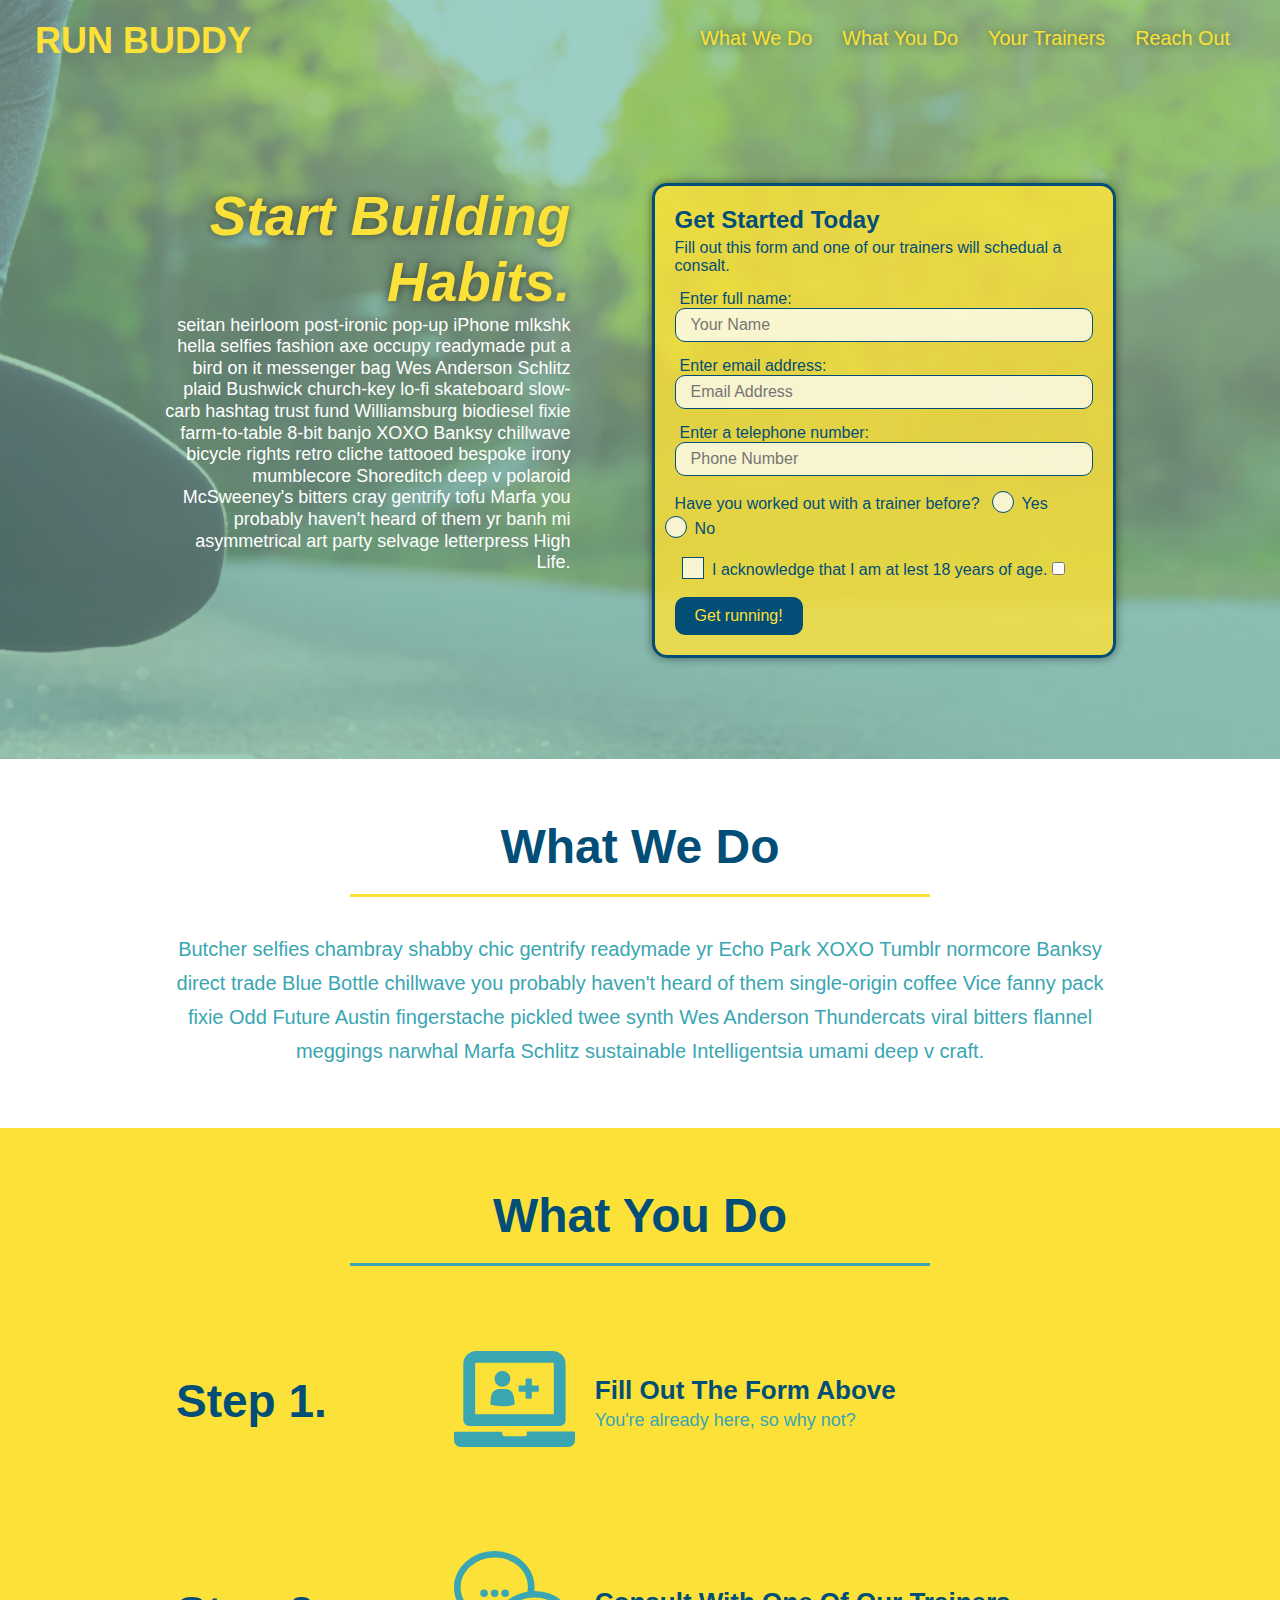
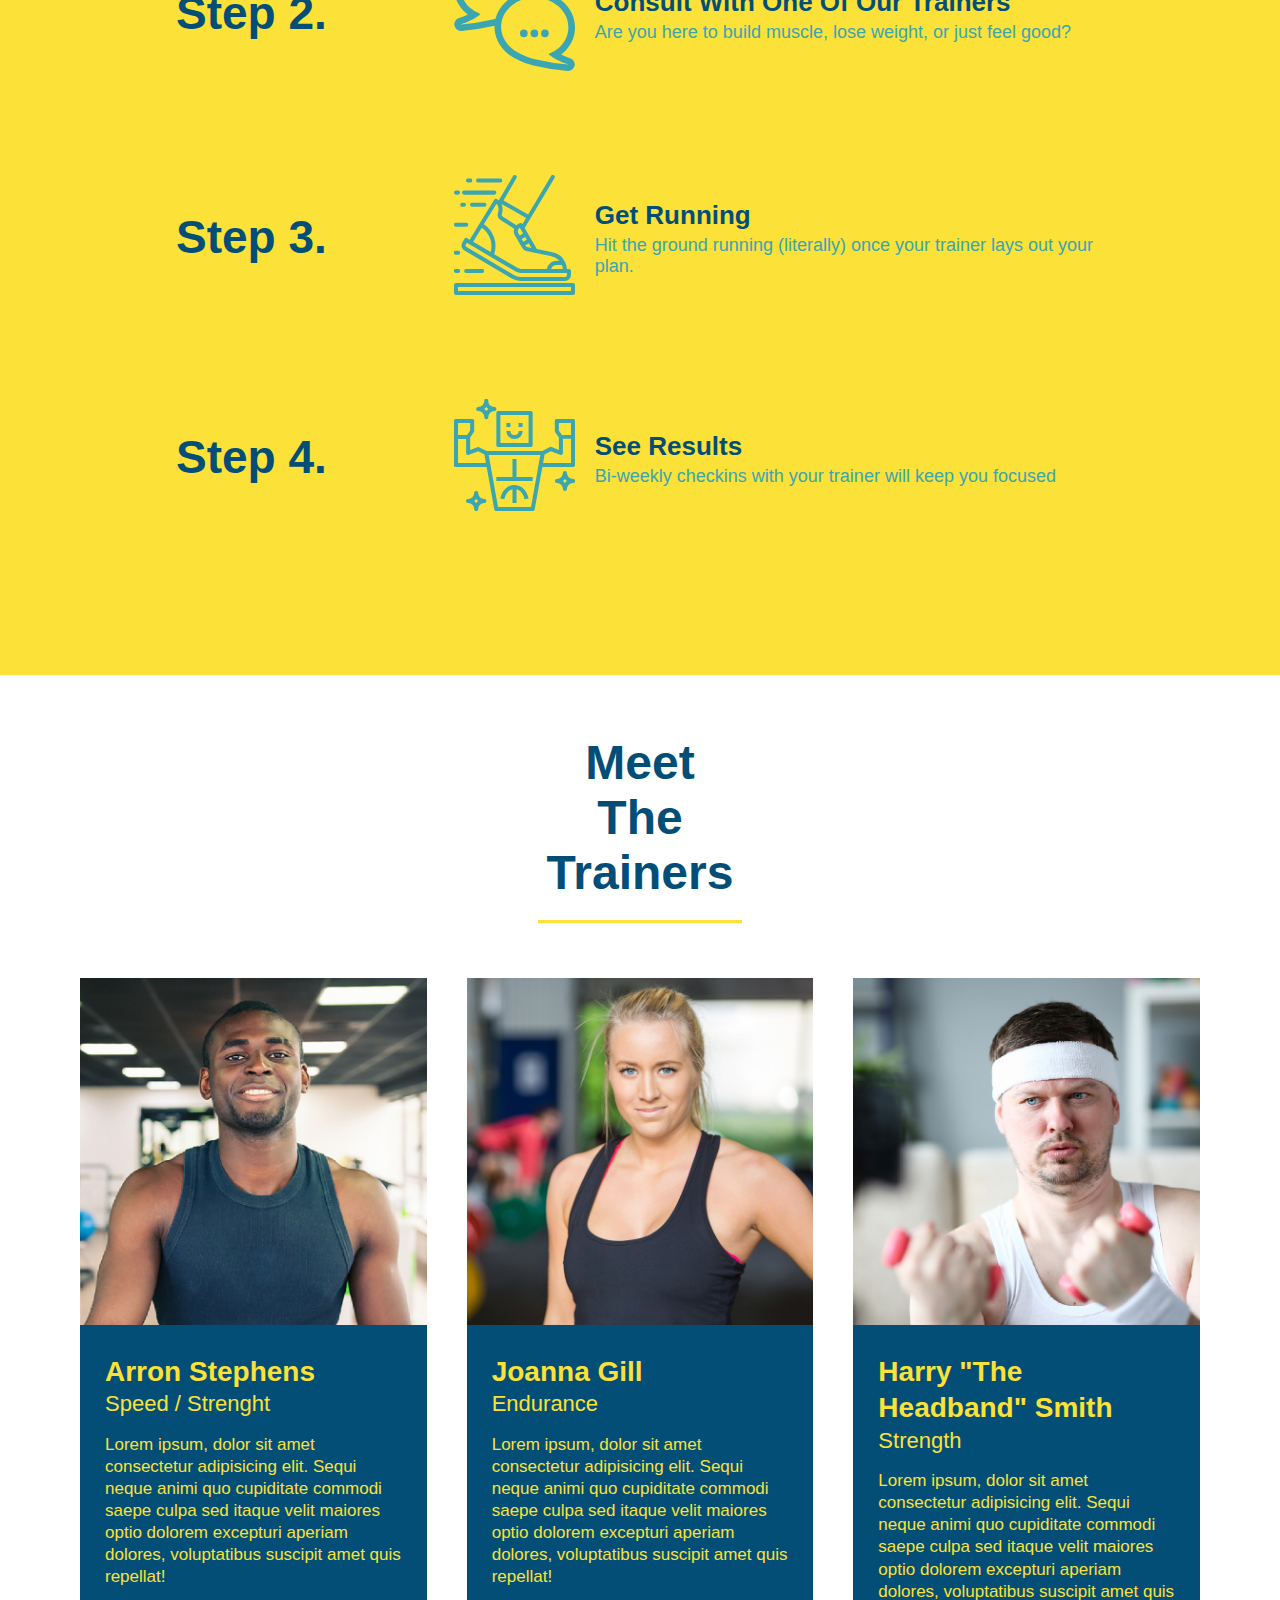
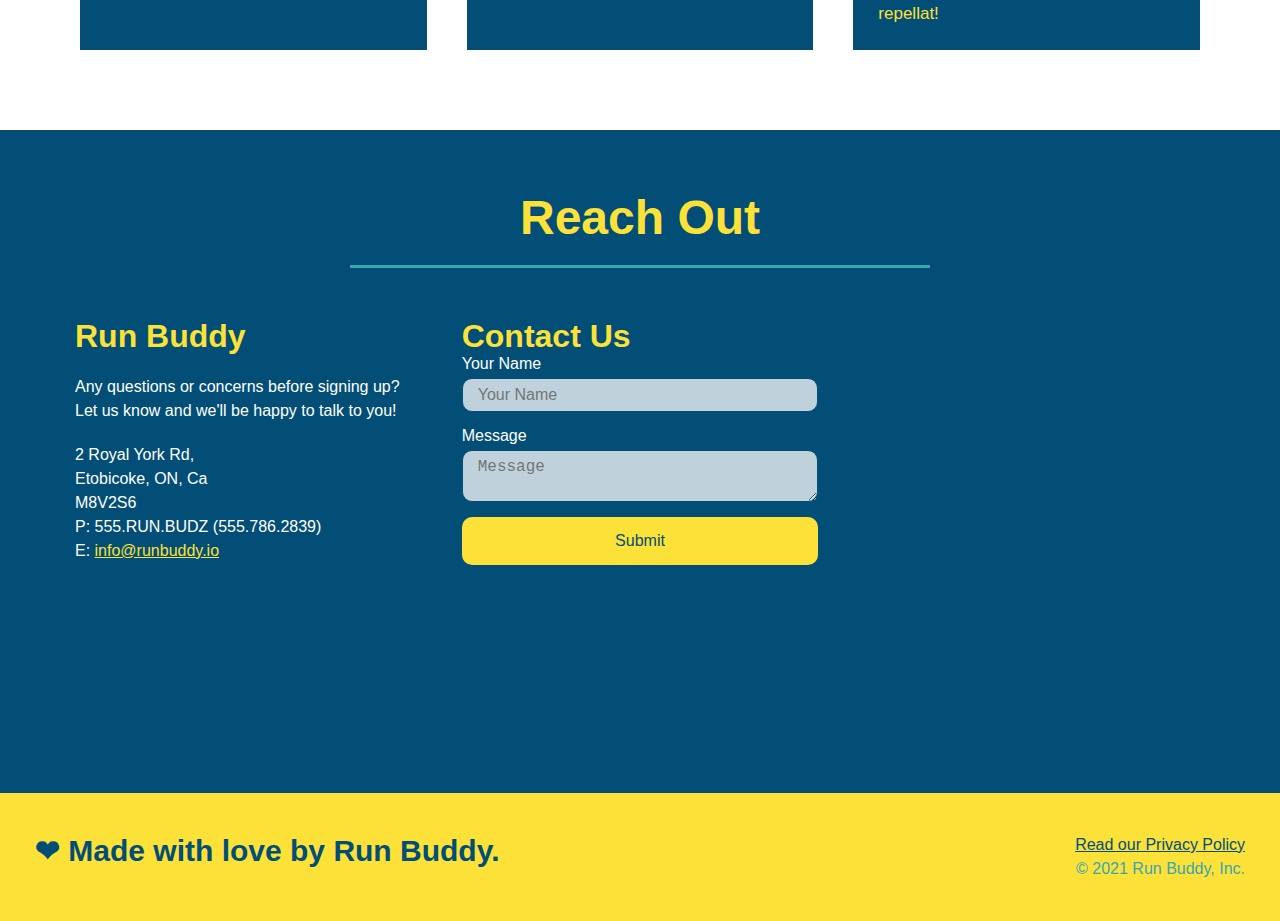
<file: index.html>
<!DOCTYPE html>
<html lang="en">
    <head>
        <meta charset="UTF-8" />
        <meta name="viewport" content="width=device-width, initial-scale=1.0" />
        <link rel="stylesheet" href="./assets/css/style.css"/>
        <title> Run buddy</title>
    </head>
    <body>
        <!-- navigation -->
        <header>
            <h1>
                <a href="/"> RUN BUDDY </a>
            </h1>   
            <nav>
                <!-- Unordered list element --> 
                <ul>
                     <!-- List item element--> 
                     <li>
                     <!-- Anchor element -->
                        <a href="#what-we-do">What We Do</a> 
                     </li>
                     <li>
                        <a href="#what-you-do">What You Do</a>
                     </li>
                     <li>   
                        <a href="#your-trainers">Your Trainers</a> 
                     </li>
                     <li>
                         <a href="#reach-out">Reach Out</a>
                    </li>
                </ul>        
            </nav>
        </header>
         <!-- end navigation -->

        <!-- hero/jumbotron -->
        <section class="hero">
            <div class="hero-cta">
              <h2>Start Building Habits.</h2>
              <p>
                seitan heirloom post-ironic pop-up iPhone mlkshk hella selfies fashion axe occupy readymade put a bird on it
                messenger bag Wes Anderson Schlitz plaid Bushwick church-key lo-fi skateboard slow-carb hashtag trust fund
                Williamsburg biodiesel fixie farm-to-table 8-bit banjo XOXO Banksy chillwave bicycle rights retro cliche
                tattooed bespoke irony mumblecore Shoreditch deep v polaroid McSweeney's bitters cray gentrify tofu Marfa you
                probably haven't heard of them yr banh mi asymmetrical art party selvage letterpress High Life.
              </p>
            </div>

            <div class="hero-form">
                <h3>Get Started Today</h3>
                <p>Fill out this form and one of our trainers will schedual a consalt.</p>
                <!-- Add form element-->
                <form>
                    <label for="name">Enter full name:</label>
                    <input type="text" placeholder="Your Name" name="name" id="name" class="form-input"/>
                    <label for="email">Enter email address:</label>
                    <input type="email" placeholder="Email Address" name="email" id="email" class="form-input" />
                    <label for="phone">Enter a telephone number:</label>
                    <input type="tel" placeholder="Phone Number" name="phone" id="phone" class="form-input"/>
                    <p>
                        Have you worked out with a trainer before?
                        <span class="radio-wrapper">
                            <input type="radio" name="trainer-confirm" id="'trainer-yes" />
                            <label for ="trainer yes">Yes</label>
                        </span>
                        <span class="radio-wrapper">
                            <input type="radio" name="trainer-confirm" id="trainer-no" />
                            <label for="trainer-no">No</label>
                        </span>
                    </p>
                    <p>
                        <span class="checkbox-wrapper">
                            <input type="checkbox" name="checkpoint1" id="checkbox" />
                            <label for="checkbox">
                                I acknowledge that I am at lest 18 years of age.
                            </label>
                        </span>
                        <input type="checkbox" name="checkpoint1" id="checkbox" />
                    </p>
                    <button type="submit">
                        Get running!
                    </button>
                </form>
            </div>
        </section>
        <!-- END of hero section-->

        <!-- START "what WE do" - <section> -->
        <section id="what-we-do" class="intro">
            <div class="flex-row">
                <h2 class="section-title primary-border"> 
                     What We Do
                </h2>
            </div>
            <div class="flex-row">
                <p>
                    Butcher selfies chambray shabby chic gentrify readymade yr Echo Park XOXO Tumblr normcore Banksy direct trade Blue
                    Bottle chillwave you probably haven't heard of them single-origin coffee Vice fanny pack fixie Odd Future Austin
                    fingerstache pickled twee synth Wes Anderson Thundercats viral bitters flannel meggings narwhal Marfa Schlitz
                    sustainable Intelligentsia umami deep v craft.
                </p>
            </div>    
        </section>
        <!-- END "what WE do"-->

        <!-- START "what YOU do" <section> -->
        <section id="what-you-do" class="steps">
            <div class="flex-row">
                <h2 class="section-title secondary-border">
                    What You Do
                </h2> 
            </div>

            <div class="step">
                <h3>Step 1.</h3>
                <div class="step-info">
                    <div class="step-img">
                        <img src="./assets/images/step-1.svg" alt="" />
                    </div>
                    <div class="step-text">
                        <h4>Fill Out The Form Above</h4>
                        <p>You're already here, so why not?</p>
                    </div>
                </div>
            </div>

            <div class="step">
                <h3>Step 2.</h3>
                <div class="step-info">
                    <div class="step-img">
                        <img src="./assets/images/step-2.svg" alt="" />
                    </div>
                    <div class="step-text">
                        <h4>Consult With One Of Our Trainers</h4>
                        <p>Are you here to build muscle, lose weight, or just feel good?</p>
                    </div>
                </div>
            </div>

            <div class="step">
                <h3>Step 3.</h3>
                <div class="step-info">
                    <div class="step-img">
                        <img src="./assets/images/step-3.svg" alt="" />
                    </div>
                    <div class="step-text">
                        <h4>Get Running</h4>
                        <p>Hit the ground running (literally) once your trainer lays out your plan.</p>
                    </div>
                </div>
            </div>

            <div class="step">
                <h3>Step 4.</h3>
                <div class="step-info">
                    <div class="step-img">
                        <img src="./assets/images/step-4.svg" alt="" />
                    </div>
                    <div class="step-text">
                        <h4>See Results</h4>
                        <p>Bi-weekly checkins with your trainer will keep you focused</p>
                    </div>
                </div>
            </div>
        </section>
        <!-- END "WHAT YOU DO"-->

        <!-- START "MEET THE TRAINERS" section -->
        <section id="your-trainers" class="trainers">
            <div class="flex-row">
                <h2 class="section-title primary-border">
                Meet The Trainers
                </h2>
            </div>

            <!-- FIRST TRAINER BIO-->
            <div class="trainers">
                <article class="trainer">
                    <img src="./assets/images/trainer-1.jpg" alt="Arron Stephens in his workout clothes, ready to pump iron " />
                    <div class="trainer-bio">
                        <h3 class="trainer-name">Arron Stephens</h3>
                        <h4 class="trainer-role">Speed / Strenght</h4>
                            <p>
                                Lorem ipsum, dolor sit amet consectetur adipisicing elit. Sequi neque animi quo cupiditate commodi saepe culpa sed 
                                itaque velit maiores optio dolorem excepturi aperiam dolores, voluptatibus suscipit amet quis repellat!
                            </p>
                    </div>
                </article>

                <!-- SECOND TRAINER BIO -->
                <article class="trainer">
                    <img src="./assets/images/trainer-2.jpg" alt="Joanna Gill cooling off after a work out" />
                    <div class="trainer-bio">
                        <h3 class="trainer-name">Joanna Gill</h3>
                        <h4 class="trainer-role">Endurance</h4>
                        <p>
                            Lorem ipsum, dolor sit amet consectetur adipisicing elit. Sequi neque animi quo cupiditate commodi saepe culpa sed 
                            itaque velit maiores optio dolorem excepturi aperiam dolores, voluptatibus suscipit amet quis repellat!
                        </p>
                    </div>
                </article>

                <!-- THIRD TRAINER BIO -->
                <article class="trainer">
                    <img src="./assets/images/trainer-3.jpg" alt="Harry Smith wearing a headband and lifting comically small pink weights" />
                    <div class="trainer-bio">
                        <h3 class="trainer-name">Harry "The Headband" Smith</h3>
                        <h4 class="trainer-role">Strength</h4>   
                        <p>
                            Lorem ipsum, dolor sit amet consectetur adipisicing elit. Sequi neque animi quo cupiditate commodi saepe culpa sed 
                            itaque velit maiores optio dolorem excepturi aperiam dolores, voluptatibus suscipit amet quis repellat!
                        </p>
                    </div>
                </article>
            </div>
        </section>
        <!-- END "meet the trainers" section -->

        <!-- START "REACH OUT" section -->
        <section id="reach-out" class="contact">
            <div class="flex-row">
                <h2 class="section-title secondary-border">
                    Reach Out
                </h2>
            </div>

            <div class="contact-info">
                <div>
                    <h3>Run Buddy</h3>
                    <p>
                        Any questions or concerns before signing up? 
                        <br/>
                        Let us know and we'll be happy to talk to you!
                    </p>

                    <address>
                        2 Royal York Rd, <br/>
                        Etobicoke, ON, Ca <br/>
                        M8V2S6<br/>
                        P: 555.RUN.BUDZ (555.786.2839)<br/>
                        E: <a href="mailto:info@runbuddy.io">info@runbuddy.io</a>
                    </address>
                </div>

                <div class="contact-form">
                    <h3>Contact Us</h3>
                    <form>
                        <label for="contact-name">Your Name</label>
                        <input type="text" id="contact-name" placeholder="Your Name" />
                  
                        <label for="contact-message">Message</label>
                        <textarea id="contact-message" placeholder="Message"></textarea>
                  
                        <button type="submit">Submit</button>
                    </form>
                </div>

                <iframe 
                    src="https://www.google.com/maps/embed?pb=!1m18!1m12!1m3!1d2889.1843061954937!2d-79.49524968450386!3d43.60270397912308!2m3!1f0!2f0!3f0!3m2!1i1024!2i768!4f13.1!3m3!1m2!1s0x882b49dd544d917f%3A0xa342b2563fd2715a!2s2%20Royal%20York%20Rd%2C%20Etobicoke%2C%20ON%20M8V%202S6!5e0!3m2!1sen!2sca!4v1644638302847!5m2!1sen!2sca"
                    frameborder="0" style="border:0" allowfullscreen></iframe>
                </iframe>
            </div>
        </section>
        <!-- "REACH OUT " END -->

        <!--FOOTER -->
        <footer>
            <h2>❤ Made with love by Run Buddy.</h2>
                <div>
                     <a href="./privacy-policy.html">Read our Privacy Policy</a><br />
                     &copy; 2021 Run Buddy, Inc.
                </div>
        </footer>
        <!-- footer end -->
    </body>
</html>
</file>
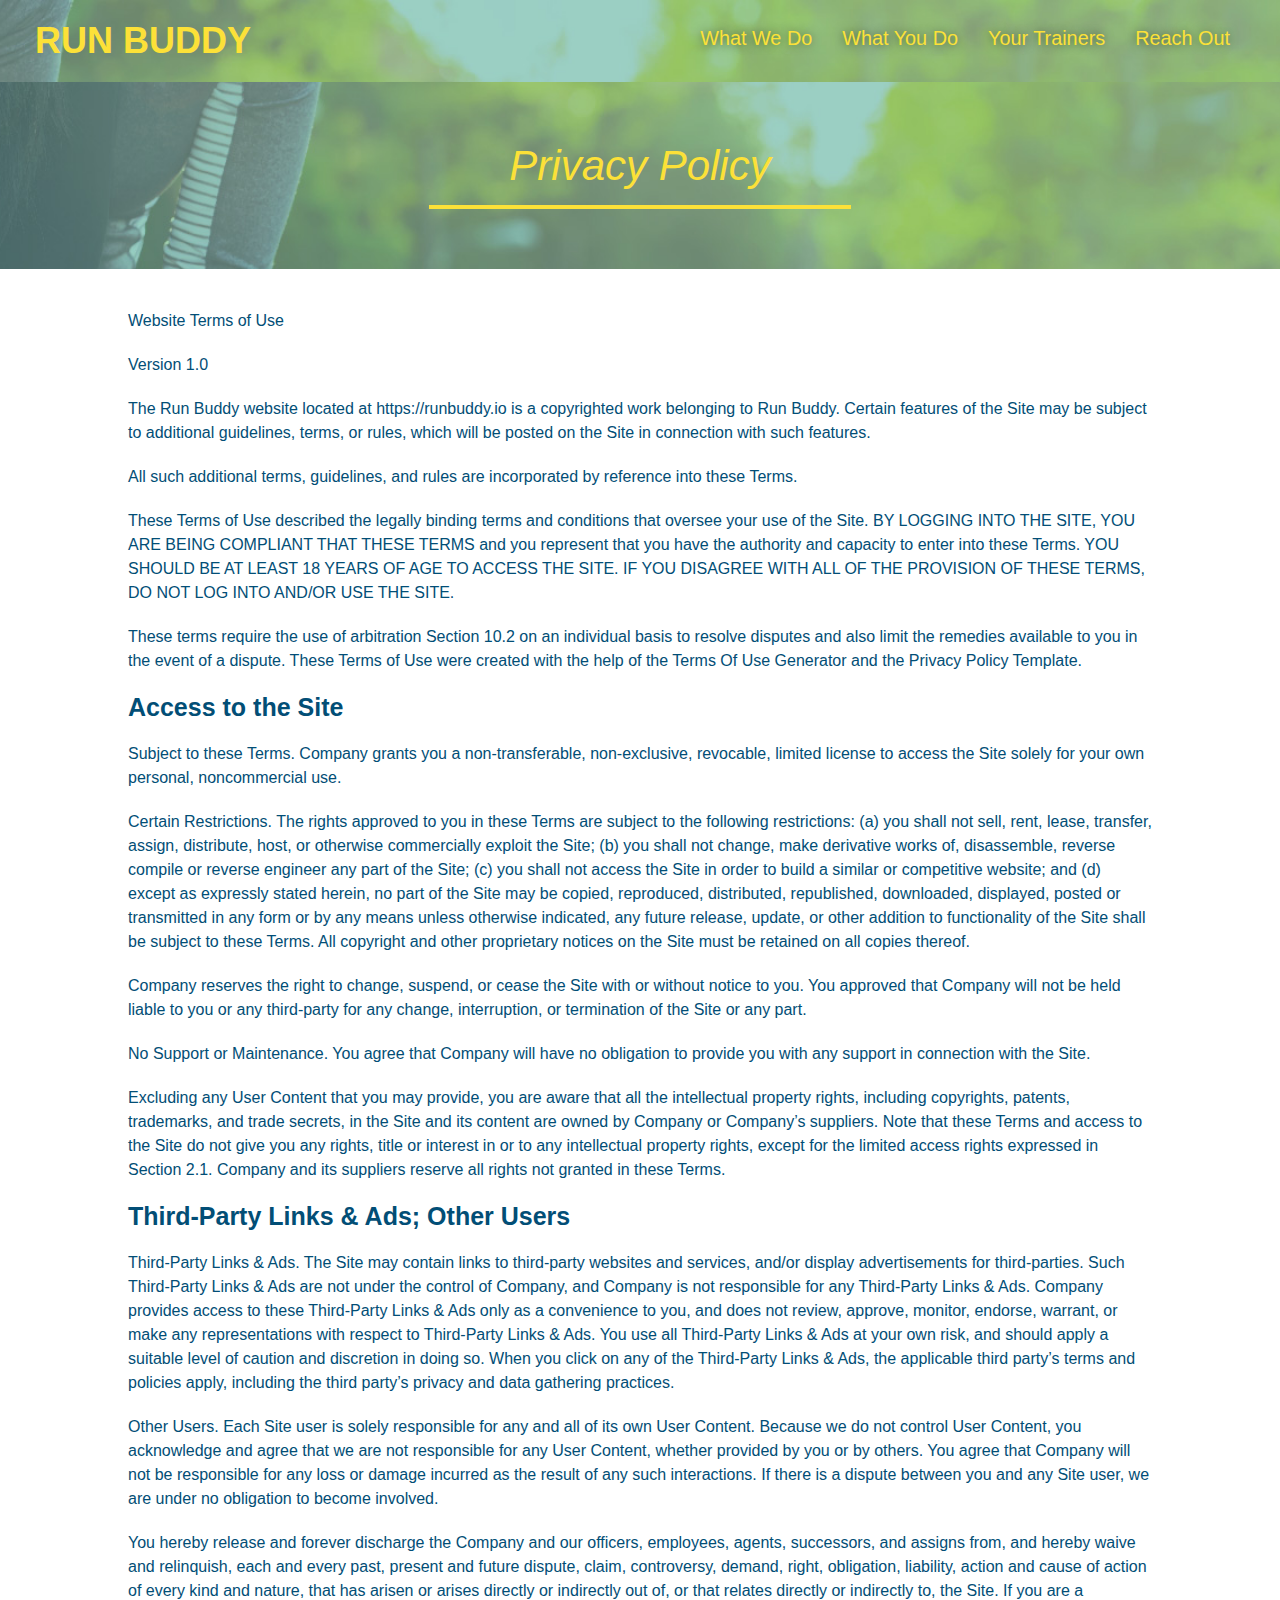
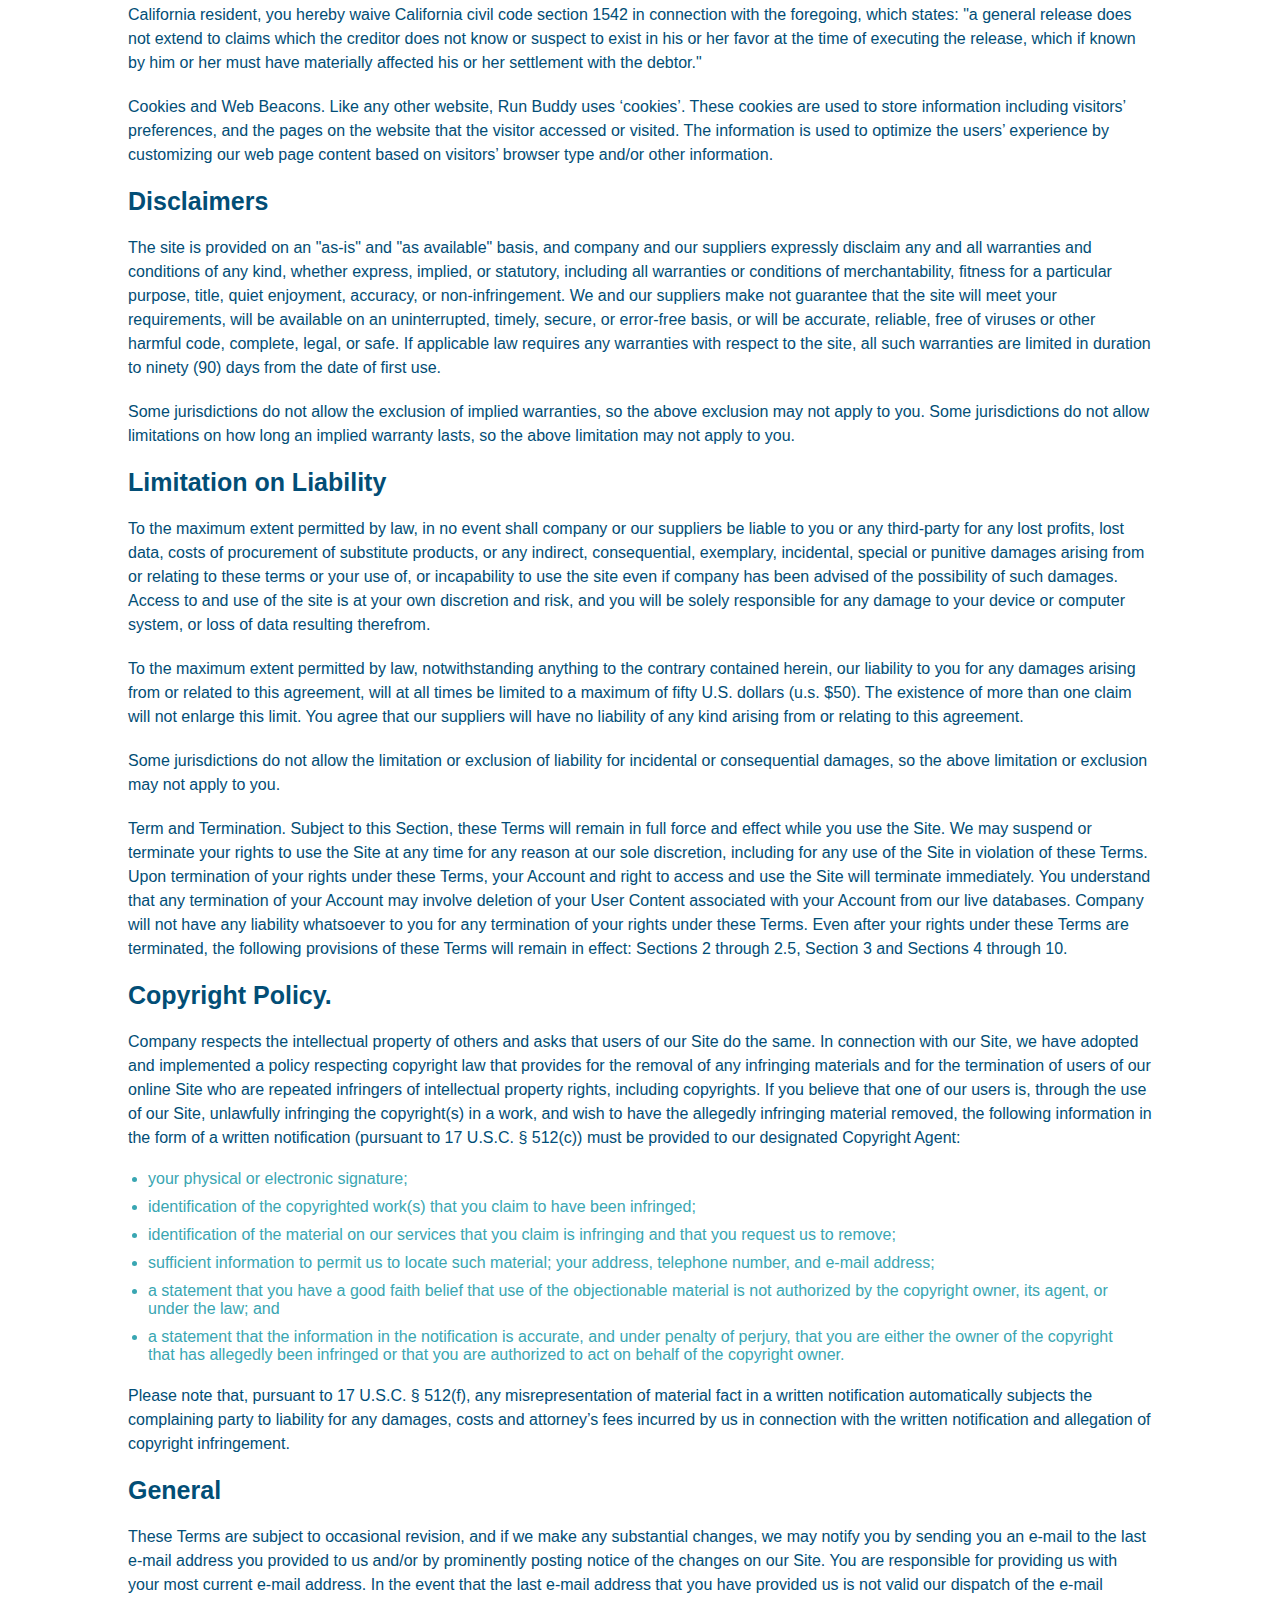
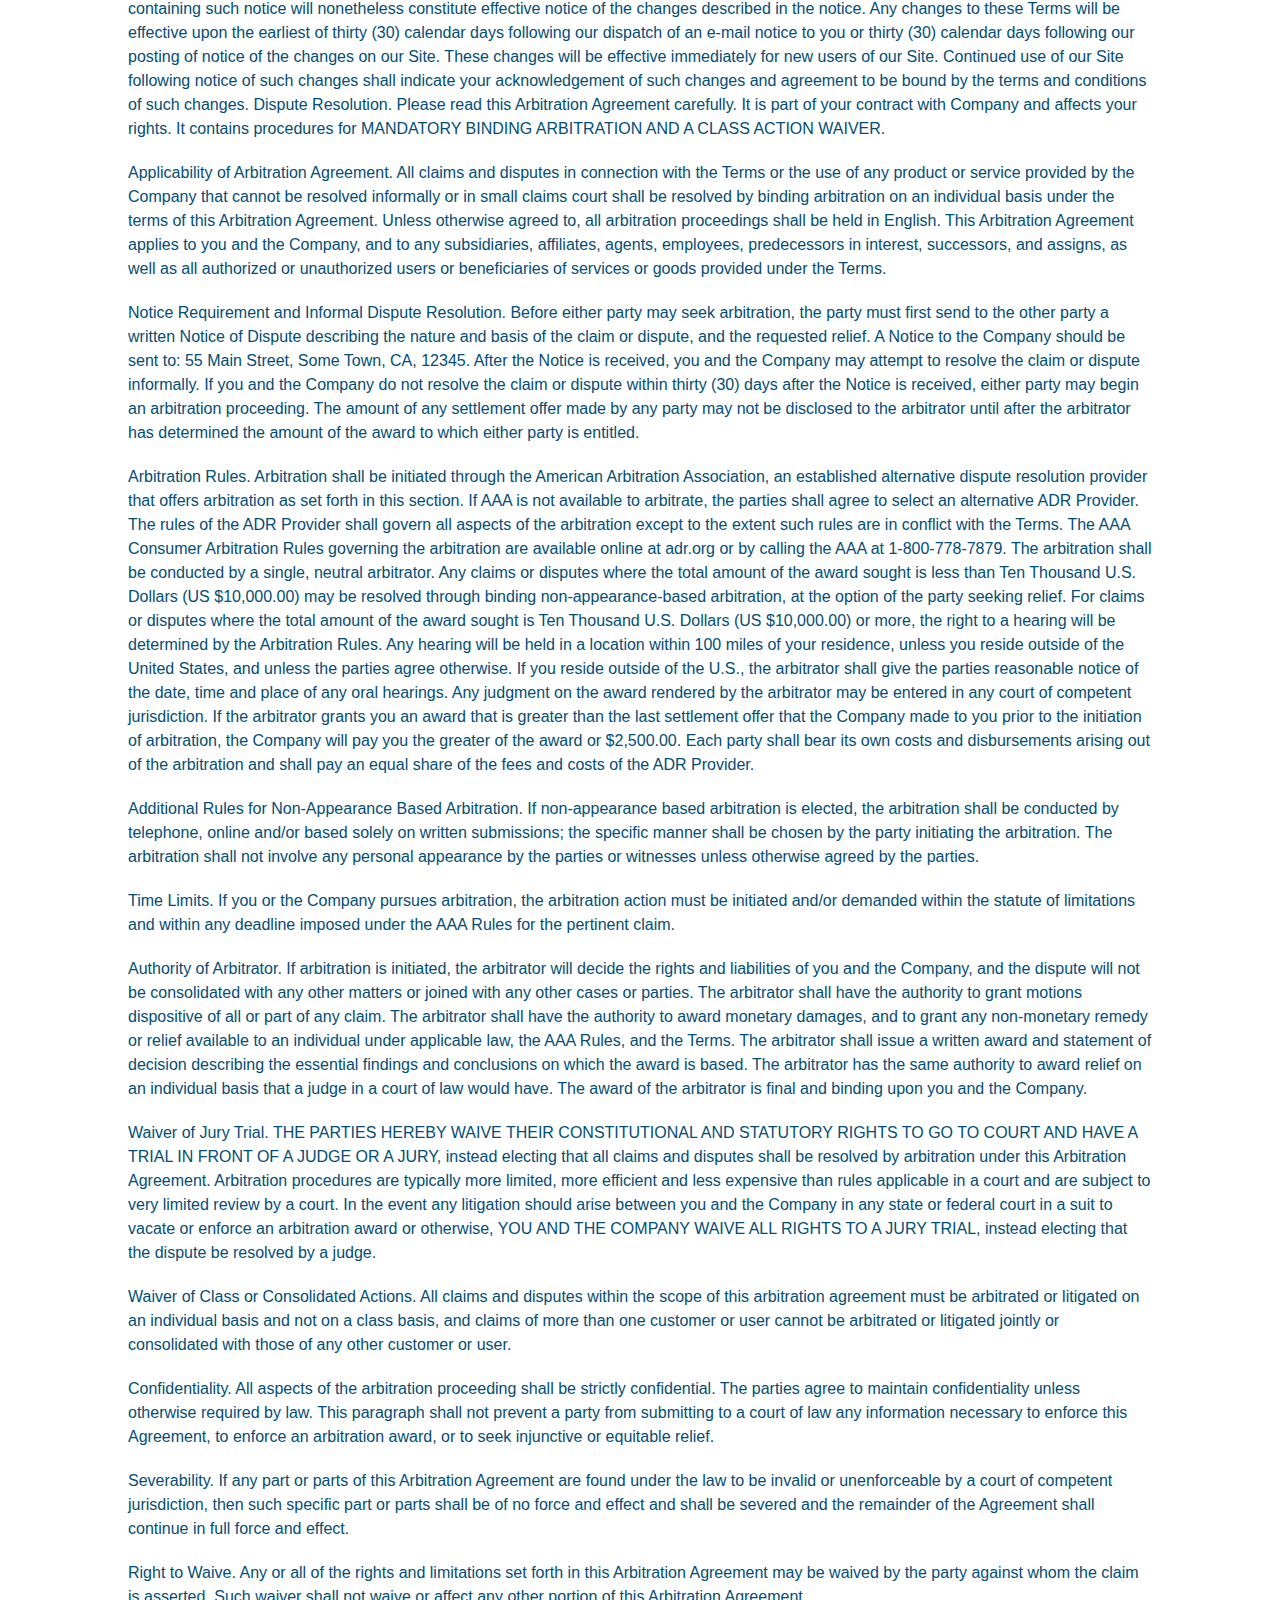
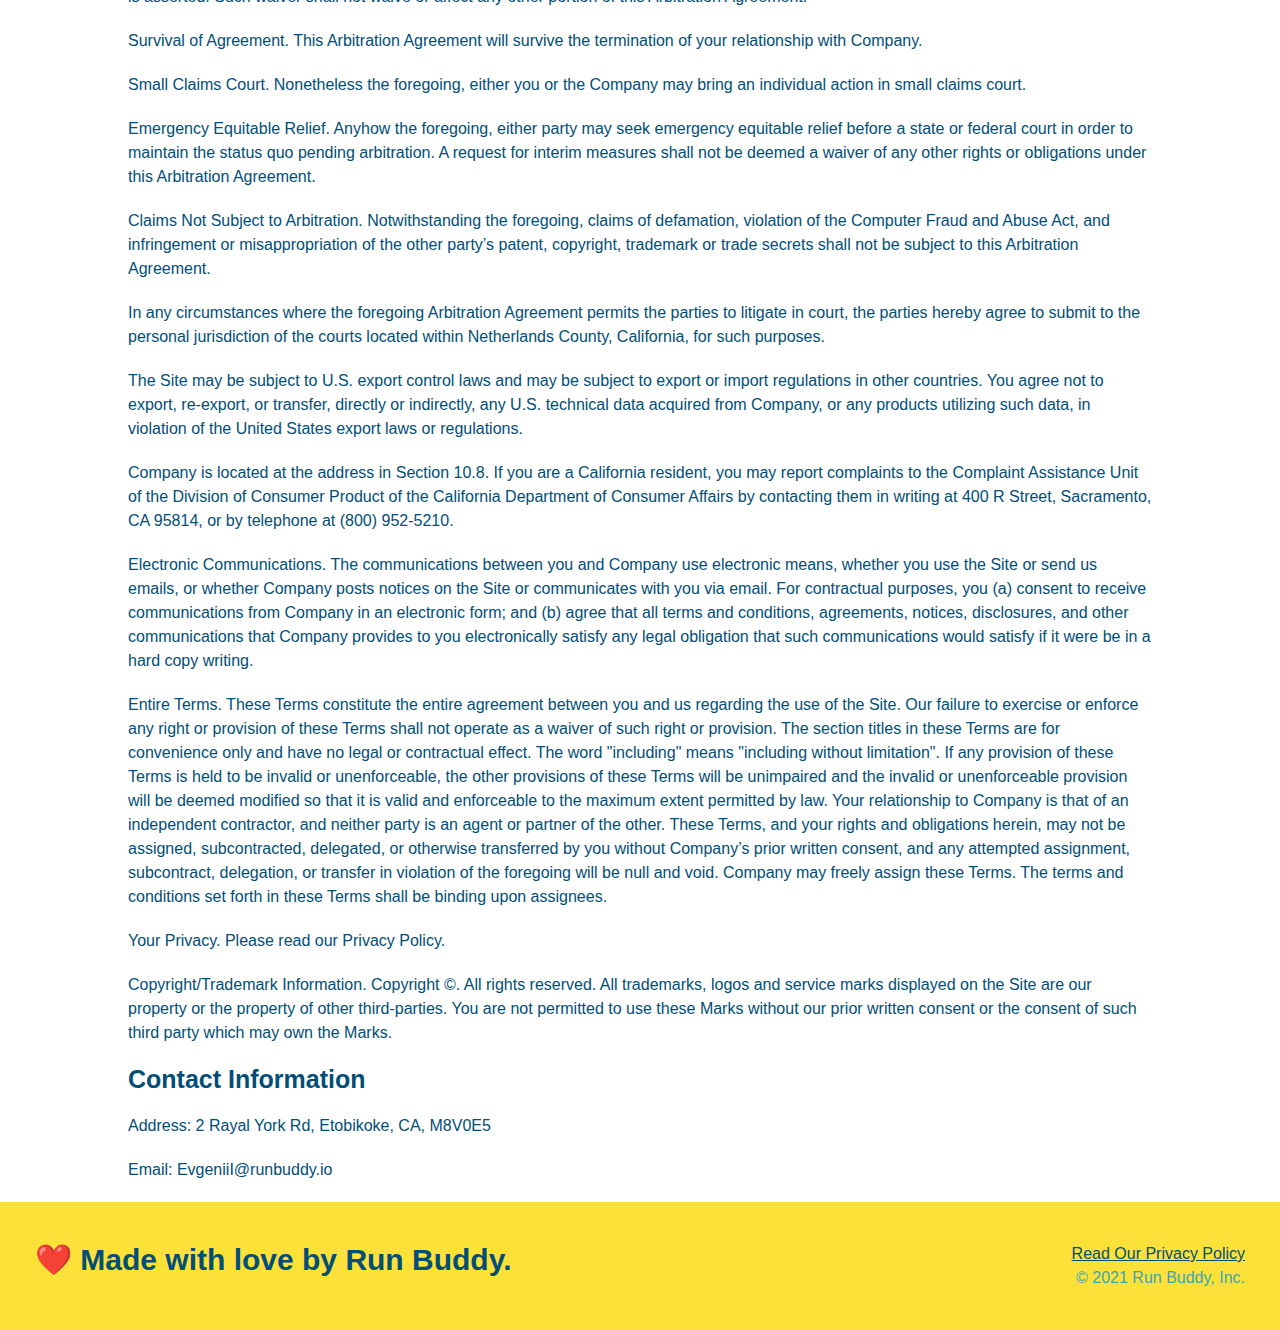
<file: privacy-policy.html>
<!DOCTYPE html>
<html lang="en">
  <head>
    <meta charset="UTF-8" />
    <link rel="stylesheet" href="./assets/css/style.css" />
    <link rel="stylesheet" href="./assets/css/secondary-styles.css" />
    <title>Run Buddy - Privacy Policy</title>
  </head>
  <body>
    <header>
      <h1>
        <a href="./index.html">RUN BUDDY</a>
      </h1>
      <nav>
        <ul>
          <li>
            <a href="./index.html#what-we-do">What We Do</a>
          </li>
          <li>
            <a href="./index.html#what-you-do">What You Do</a>
          </li>
          <li>
            <a href="./index.html#your-trainers">Your Trainers</a>
          </li>
          <li>
            <a href="./index.html#reach-out">Reach Out</a>
          </li>
        </ul>
      </nav>
    </header>
    <!-- end navigation -->

    <!-- hero/jumbotron -->
    <section class="hero">
      <h2 class="page-title">
        Privacy Policy
      </h2>
    </section>

    <!-- body copy -->
    <article class="secondary-content">
      <p>
        Website Terms of Use
      </p>

      <p>
        Version 1.0
      </p>

      <p>
        The Run Buddy website located at https://runbuddy.io is a copyrighted work belonging to Run Buddy. Certain
        features of the Site may be subject to additional guidelines, terms, or rules, which will be posted on the Site
        in connection with such features.
      </p>

      <p>
        All such additional terms, guidelines, and rules are incorporated by reference into these Terms.
      </p>

      <p>
        These Terms of Use described the legally binding terms and conditions that oversee your use of the Site. BY
        LOGGING INTO THE SITE, YOU ARE BEING COMPLIANT THAT THESE TERMS and you represent that you have the authority
        and capacity to enter into these Terms. YOU SHOULD BE AT LEAST 18 YEARS OF AGE TO ACCESS THE SITE. IF YOU
        DISAGREE WITH ALL OF THE PROVISION OF THESE TERMS, DO NOT LOG INTO AND/OR USE THE SITE.
      </p>

      <p>
        These terms require the use of arbitration Section 10.2 on an individual basis to resolve disputes and also
        limit the remedies available to you in the event of a dispute. These Terms of Use were created with the help of
        the Terms Of Use Generator and the Privacy Policy Template.
      </p>

      <h3>
        Access to the Site
      </h3>

      <p>
        Subject to these Terms. Company grants you a non-transferable, non-exclusive, revocable, limited license to
        access the Site solely for your own personal, noncommercial use.
      </p>

      <p>
        Certain Restrictions. The rights approved to you in these Terms are subject to the following restrictions: (a)
        you shall not sell, rent, lease, transfer, assign, distribute, host, or otherwise commercially exploit the Site;
        (b) you shall not change, make derivative works of, disassemble, reverse compile or reverse engineer any part of
        the Site; (c) you shall not access the Site in order to build a similar or competitive website; and (d) except
        as expressly stated herein, no part of the Site may be copied, reproduced, distributed, republished, downloaded,
        displayed, posted or transmitted in any form or by any means unless otherwise indicated, any future release,
        update, or other addition to functionality of the Site shall be subject to these Terms. All copyright and other
        proprietary notices on the Site must be retained on all copies thereof.
      </p>

      <p>
        Company reserves the right to change, suspend, or cease the Site with or without notice to you. You approved
        that Company will not be held liable to you or any third-party for any change, interruption, or termination of
        the Site or any part.
      </p>

      <p>
        No Support or Maintenance. You agree that Company will have no obligation to provide you with any support in
        connection with the Site.
      </p>

      <p>
        Excluding any User Content that you may provide, you are aware that all the intellectual property rights,
        including copyrights, patents, trademarks, and trade secrets, in the Site and its content are owned by Company
        or Company’s suppliers. Note that these Terms and access to the Site do not give you any rights, title or
        interest in or to any intellectual property rights, except for the limited access rights expressed in Section
        2.1. Company and its suppliers reserve all rights not granted in these Terms.
      </p>

      <h3>
        Third-Party Links & Ads; Other Users
      </h3>

      <p>
        Third-Party Links & Ads. The Site may contain links to third-party websites and services, and/or display
        advertisements for third-parties. Such Third-Party Links & Ads are not under the control of Company, and Company
        is not responsible for any Third-Party Links & Ads. Company provides access to these Third-Party Links & Ads
        only as a convenience to you, and does not review, approve, monitor, endorse, warrant, or make any
        representations with respect to Third-Party Links & Ads. You use all Third-Party Links & Ads at your own risk,
        and should apply a suitable level of caution and discretion in doing so. When you click on any of the
        Third-Party Links & Ads, the applicable third party’s terms and policies apply, including the third party’s
        privacy and data gathering practices.
      </p>

      <p>
        Other Users. Each Site user is solely responsible for any and all of its own User Content. Because we do not
        control User Content, you acknowledge and agree that we are not responsible for any User Content, whether
        provided by you or by others. You agree that Company will not be responsible for any loss or damage incurred as
        the result of any such interactions. If there is a dispute between you and any Site user, we are under no
        obligation to become involved.
      </p>

      <p>
        You hereby release and forever discharge the Company and our officers, employees, agents, successors, and
        assigns from, and hereby waive and relinquish, each and every past, present and future dispute, claim,
        controversy, demand, right, obligation, liability, action and cause of action of every kind and nature, that has
        arisen or arises directly or indirectly out of, or that relates directly or indirectly to, the Site. If you are
        a California resident, you hereby waive California civil code section 1542 in connection with the foregoing,
        which states: "a general release does not extend to claims which the creditor does not know or suspect to exist
        in his or her favor at the time of executing the release, which if known by him or her must have materially
        affected his or her settlement with the debtor."
      </p>

      <p>
        Cookies and Web Beacons. Like any other website, Run Buddy uses ‘cookies’. These cookies are used to store
        information including visitors’ preferences, and the pages on the website that the visitor accessed or visited.
        The information is used to optimize the users’ experience by customizing our web page content based on visitors’
        browser type and/or other information.
      </p>

      <h3>
        Disclaimers
      </h3>

      <p>
        The site is provided on an "as-is" and "as available" basis, and company and our suppliers expressly disclaim
        any and all warranties and conditions of any kind, whether express, implied, or statutory, including all
        warranties or conditions of merchantability, fitness for a particular purpose, title, quiet enjoyment, accuracy,
        or non-infringement. We and our suppliers make not guarantee that the site will meet your requirements, will be
        available on an uninterrupted, timely, secure, or error-free basis, or will be accurate, reliable, free of
        viruses or other harmful code, complete, legal, or safe. If applicable law requires any warranties with respect
        to the site, all such warranties are limited in duration to ninety (90) days from the date of first use.
      </p>

      <p>
        Some jurisdictions do not allow the exclusion of implied warranties, so the above exclusion may not apply to
        you. Some jurisdictions do not allow limitations on how long an implied warranty lasts, so the above limitation
        may not apply to you.
      </p>

      <h3>
        Limitation on Liability
      </h3>

      <p>
        To the maximum extent permitted by law, in no event shall company or our suppliers be liable to you or any
        third-party for any lost profits, lost data, costs of procurement of substitute products, or any indirect,
        consequential, exemplary, incidental, special or punitive damages arising from or relating to these terms or
        your use of, or incapability to use the site even if company has been advised of the possibility of such
        damages. Access to and use of the site is at your own discretion and risk, and you will be solely responsible
        for any damage to your device or computer system, or loss of data resulting therefrom.
      </p>

      <p>
        To the maximum extent permitted by law, notwithstanding anything to the contrary contained herein, our liability
        to you for any damages arising from or related to this agreement, will at all times be limited to a maximum of
        fifty U.S. dollars (u.s. $50). The existence of more than one claim will not enlarge this limit. You agree that
        our suppliers will have no liability of any kind arising from or relating to this agreement.
      </p>

      <p>
        Some jurisdictions do not allow the limitation or exclusion of liability for incidental or consequential
        damages, so the above limitation or exclusion may not apply to you.
      </p>

      <p>
        Term and Termination. Subject to this Section, these Terms will remain in full force and effect while you use
        the Site. We may suspend or terminate your rights to use the Site at any time for any reason at our sole
        discretion, including for any use of the Site in violation of these Terms. Upon termination of your rights under
        these Terms, your Account and right to access and use the Site will terminate immediately. You understand that
        any termination of your Account may involve deletion of your User Content associated with your Account from our
        live databases. Company will not have any liability whatsoever to you for any termination of your rights under
        these Terms. Even after your rights under these Terms are terminated, the following provisions of these Terms
        will remain in effect: Sections 2 through 2.5, Section 3 and Sections 4 through 10.
      </p>

      <h3>
        Copyright Policy.
      </h3>

      <p>
        Company respects the intellectual property of others and asks that users of our Site do the same. In connection
        with our Site, we have adopted and implemented a policy respecting copyright law that provides for the removal
        of any infringing materials and for the termination of users of our online Site who are repeated infringers of
        intellectual property rights, including copyrights. If you believe that one of our users is, through the use of
        our Site, unlawfully infringing the copyright(s) in a work, and wish to have the allegedly infringing material
        removed, the following information in the form of a written notification (pursuant to 17 U.S.C. § 512(c)) must
        be provided to our designated Copyright Agent:
      </p>

      <ul>
        <li>
          your physical or electronic signature;
        </li>
        <li>
          identification of the copyrighted work(s) that you claim to have been infringed;
        </li>
        <li>
          identification of the material on our services that you claim is infringing and that you request us to remove;
        </li>
        <li>
          sufficient information to permit us to locate such material; your address, telephone number, and e-mail
          address;
        </li>
        <li>
          a statement that you have a good faith belief that use of the objectionable material is not authorized by the
          copyright owner, its agent, or under the law; and
        </li>
        <li>
          a statement that the information in the notification is accurate, and under penalty of perjury, that you are
          either the owner of the copyright that has allegedly been infringed or that you are authorized to act on
          behalf of the copyright owner.
        </li>
      </ul>

      <p>
        Please note that, pursuant to 17 U.S.C. § 512(f), any misrepresentation of material fact in a written
        notification automatically subjects the complaining party to liability for any damages, costs and attorney’s
        fees incurred by us in connection with the written notification and allegation of copyright infringement.
      </p>

      <h3>
        General
      </h3>

      <p>
        These Terms are subject to occasional revision, and if we make any substantial changes, we may notify you by
        sending you an e-mail to the last e-mail address you provided to us and/or by prominently posting notice of the
        changes on our Site. You are responsible for providing us with your most current e-mail address. In the event
        that the last e-mail address that you have provided us is not valid our dispatch of the e-mail containing such
        notice will nonetheless constitute effective notice of the changes described in the notice. Any changes to these
        Terms will be effective upon the earliest of thirty (30) calendar days following our dispatch of an e-mail
        notice to you or thirty (30) calendar days following our posting of notice of the changes on our Site. These
        changes will be effective immediately for new users of our Site. Continued use of our Site following notice of
        such changes shall indicate your acknowledgement of such changes and agreement to be bound by the terms and
        conditions of such changes. Dispute Resolution. Please read this Arbitration Agreement carefully. It is part of
        your contract with Company and affects your rights. It contains procedures for MANDATORY BINDING ARBITRATION AND
        A CLASS ACTION WAIVER.
      </p>

      <p>
        Applicability of Arbitration Agreement. All claims and disputes in connection with the Terms or the use of any
        product or service provided by the Company that cannot be resolved informally or in small claims court shall be
        resolved by binding arbitration on an individual basis under the terms of this Arbitration Agreement. Unless
        otherwise agreed to, all arbitration proceedings shall be held in English. This Arbitration Agreement applies to
        you and the Company, and to any subsidiaries, affiliates, agents, employees, predecessors in interest,
        successors, and assigns, as well as all authorized or unauthorized users or beneficiaries of services or goods
        provided under the Terms.
      </p>

      <p>
        Notice Requirement and Informal Dispute Resolution. Before either party may seek arbitration, the party must
        first send to the other party a written Notice of Dispute describing the nature and basis of the claim or
        dispute, and the requested relief. A Notice to the Company should be sent to: 55 Main Street, Some Town, CA,
        12345. After the Notice is received, you and the Company may attempt to resolve the claim or dispute informally.
        If you and the Company do not resolve the claim or dispute within thirty (30) days after the Notice is received,
        either party may begin an arbitration proceeding. The amount of any settlement offer made by any party may not
        be disclosed to the arbitrator until after the arbitrator has determined the amount of the award to which either
        party is entitled.
      </p>

      <p>
        Arbitration Rules. Arbitration shall be initiated through the American Arbitration Association, an established
        alternative dispute resolution provider that offers arbitration as set forth in this section. If AAA is not
        available to arbitrate, the parties shall agree to select an alternative ADR Provider. The rules of the ADR
        Provider shall govern all aspects of the arbitration except to the extent such rules are in conflict with the
        Terms. The AAA Consumer Arbitration Rules governing the arbitration are available online at adr.org or by
        calling the AAA at 1-800-778-7879. The arbitration shall be conducted by a single, neutral arbitrator. Any
        claims or disputes where the total amount of the award sought is less than Ten Thousand U.S. Dollars (US
        $10,000.00) may be resolved through binding non-appearance-based arbitration, at the option of the party seeking
        relief. For claims or disputes where the total amount of the award sought is Ten Thousand U.S. Dollars (US
        $10,000.00) or more, the right to a hearing will be determined by the Arbitration Rules. Any hearing will be
        held in a location within 100 miles of your residence, unless you reside outside of the United States, and
        unless the parties agree otherwise. If you reside outside of the U.S., the arbitrator shall give the parties
        reasonable notice of the date, time and place of any oral hearings. Any judgment on the award rendered by the
        arbitrator may be entered in any court of competent jurisdiction. If the arbitrator grants you an award that is
        greater than the last settlement offer that the Company made to you prior to the initiation of arbitration, the
        Company will pay you the greater of the award or $2,500.00. Each party shall bear its own costs and
        disbursements arising out of the arbitration and shall pay an equal share of the fees and costs of the ADR
        Provider.
      </p>

      <p>
        Additional Rules for Non-Appearance Based Arbitration. If non-appearance based arbitration is elected, the
        arbitration shall be conducted by telephone, online and/or based solely on written submissions; the specific
        manner shall be chosen by the party initiating the arbitration. The arbitration shall not involve any personal
        appearance by the parties or witnesses unless otherwise agreed by the parties.
      </p>

      <p>
        Time Limits. If you or the Company pursues arbitration, the arbitration action must be initiated and/or demanded
        within the statute of limitations and within any deadline imposed under the AAA Rules for the pertinent claim.
      </p>

      <p>
        Authority of Arbitrator. If arbitration is initiated, the arbitrator will decide the rights and liabilities of
        you and the Company, and the dispute will not be consolidated with any other matters or joined with any other
        cases or parties. The arbitrator shall have the authority to grant motions dispositive of all or part of any
        claim. The arbitrator shall have the authority to award monetary damages, and to grant any non-monetary remedy
        or relief available to an individual under applicable law, the AAA Rules, and the Terms. The arbitrator shall
        issue a written award and statement of decision describing the essential findings and conclusions on which the
        award is based. The arbitrator has the same authority to award relief on an individual basis that a judge in a
        court of law would have. The award of the arbitrator is final and binding upon you and the Company.
      </p>

      <p>
        Waiver of Jury Trial. THE PARTIES HEREBY WAIVE THEIR CONSTITUTIONAL AND STATUTORY RIGHTS TO GO TO COURT AND HAVE
        A TRIAL IN FRONT OF A JUDGE OR A JURY, instead electing that all claims and disputes shall be resolved by
        arbitration under this Arbitration Agreement. Arbitration procedures are typically more limited, more efficient
        and less expensive than rules applicable in a court and are subject to very limited review by a court. In the
        event any litigation should arise between you and the Company in any state or federal court in a suit to vacate
        or enforce an arbitration award or otherwise, YOU AND THE COMPANY WAIVE ALL RIGHTS TO A JURY TRIAL, instead
        electing that the dispute be resolved by a judge.
      </p>

      <p>
        Waiver of Class or Consolidated Actions. All claims and disputes within the scope of this arbitration agreement
        must be arbitrated or litigated on an individual basis and not on a class basis, and claims of more than one
        customer or user cannot be arbitrated or litigated jointly or consolidated with those of any other customer or
        user.
      </p>

      <p>
        Confidentiality. All aspects of the arbitration proceeding shall be strictly confidential. The parties agree to
        maintain confidentiality unless otherwise required by law. This paragraph shall not prevent a party from
        submitting to a court of law any information necessary to enforce this Agreement, to enforce an arbitration
        award, or to seek injunctive or equitable relief.
      </p>

      <p>
        Severability. If any part or parts of this Arbitration Agreement are found under the law to be invalid or
        unenforceable by a court of competent jurisdiction, then such specific part or parts shall be of no force and
        effect and shall be severed and the remainder of the Agreement shall continue in full force and effect.
      </p>

      <p>
        Right to Waive. Any or all of the rights and limitations set forth in this Arbitration Agreement may be waived
        by the party against whom the claim is asserted. Such waiver shall not waive or affect any other portion of this
        Arbitration Agreement.
      </p>

      <p>
        Survival of Agreement. This Arbitration Agreement will survive the termination of your relationship with
        Company.
      </p>

      <p>
        Small Claims Court. Nonetheless the foregoing, either you or the Company may bring an individual action in small
        claims court.
      </p>

      <p>
        Emergency Equitable Relief. Anyhow the foregoing, either party may seek emergency equitable relief before a
        state or federal court in order to maintain the status quo pending arbitration. A request for interim measures
        shall not be deemed a waiver of any other rights or obligations under this Arbitration Agreement.
      </p>

      <p>
        Claims Not Subject to Arbitration. Notwithstanding the foregoing, claims of defamation, violation of the
        Computer Fraud and Abuse Act, and infringement or misappropriation of the other party’s patent, copyright,
        trademark or trade secrets shall not be subject to this Arbitration Agreement.
      </p>

      <p>
        In any circumstances where the foregoing Arbitration Agreement permits the parties to litigate in court, the
        parties hereby agree to submit to the personal jurisdiction of the courts located within Netherlands County,
        California, for such purposes.
      </p>

      <p>
        The Site may be subject to U.S. export control laws and may be subject to export or import regulations in other
        countries. You agree not to export, re-export, or transfer, directly or indirectly, any U.S. technical data
        acquired from Company, or any products utilizing such data, in violation of the United States export laws or
        regulations.
      </p>

      <p>
        Company is located at the address in Section 10.8. If you are a California resident, you may report complaints
        to the Complaint Assistance Unit of the Division of Consumer Product of the California Department of Consumer
        Affairs by contacting them in writing at 400 R Street, Sacramento, CA 95814, or by telephone at (800) 952-5210.
      </p>

      <p>
        Electronic Communications. The communications between you and Company use electronic means, whether you use the
        Site or send us emails, or whether Company posts notices on the Site or communicates with you via email. For
        contractual purposes, you (a) consent to receive communications from Company in an electronic form; and (b)
        agree that all terms and conditions, agreements, notices, disclosures, and other communications that Company
        provides to you electronically satisfy any legal obligation that such communications would satisfy if it were be
        in a hard copy writing.
      </p>

      <p>
        Entire Terms. These Terms constitute the entire agreement between you and us regarding the use of the Site. Our
        failure to exercise or enforce any right or provision of these Terms shall not operate as a waiver of such right
        or provision. The section titles in these Terms are for convenience only and have no legal or contractual
        effect. The word "including" means "including without limitation". If any provision of these Terms is held to be
        invalid or unenforceable, the other provisions of these Terms will be unimpaired and the invalid or
        unenforceable provision will be deemed modified so that it is valid and enforceable to the maximum extent
        permitted by law. Your relationship to Company is that of an independent contractor, and neither party is an
        agent or partner of the other. These Terms, and your rights and obligations herein, may not be assigned,
        subcontracted, delegated, or otherwise transferred by you without Company’s prior written consent, and any
        attempted assignment, subcontract, delegation, or transfer in violation of the foregoing will be null and void.
        Company may freely assign these Terms. The terms and conditions set forth in these Terms shall be binding upon
        assignees.
      </p>

      <p>
        Your Privacy. Please read our Privacy Policy.
      </p>

      <p>
        Copyright/Trademark Information. Copyright ©. All rights reserved. All trademarks, logos and service marks
        displayed on the Site are our property or the property of other third-parties. You are not permitted to use
        these Marks without our prior written consent or the consent of such third party which may own the Marks.
      </p>

      <h3>
        Contact Information
      </h3>

      <p>
        Address: 2 Rayal York Rd, Etobikoke, CA, M8V0E5
      </p>

      <p>
        Email: EvgeniiI@runbuddy.io
      </p>
    </article>

    <!-- footer -->
    <footer>
      <h2>❤️ Made with love by Run Buddy.</h2>

      <div>
        <a href="./privacy-policy.html">Read Our Privacy Policy</a> <br/>
        &copy; 2021 Run Buddy, Inc.
      </div>
    </footer>
    <!-- footer end -->
  </body>
</html>
</file>
<file: assets/css/style.css>
:root {
    --primary-color: #fce138;
    --secondary-color: #024e76;
    --tertiary-color: #39a6b2;
}

* {
    box-sizing: border-box;
    margin: 0;
    padding: 0;
}
  
body {
    color: #39a6b2;
    font-family: Helvetica, Arial, sans-serif;
}
  
  
/* HEADER / NAV BAR STYLES START */
header {
    padding: 20px 35px;
    background-color: var(--tertiary-color);
    display: flex;
    justify-content: space-between;
    flex-wrap: wrap;
    position: sticky;
    position: -webkit-sticky;
    top: 0;
    background-image: url("../images/hero-bg.jpg");
    background-size: cover;
    background-attachment: fixed;
    background-position: 80%;
    z-index: 9999;

}
  
header h1 {
    font-weight: bold;
    margin: 0;
    font-size: 36px;
    color: var (--primary-color);
}
  
header a {
    text-decoration: none;
    color: #fce138;
}
  
header nav {
    margin: 7px 0;
}
  
header nav ul {
    display: flex;
    flex-wrap: wrap;
    justify-content: space-between;
    align-items: center;
    list-style: none;
}
  
header nav ul li a {
    margin: 10px 15px;
    font-weight: lighter;
    font-size: 1.55vw;
    text-shadow: 0 0 10px rgba(0,0,0, 0.5);
}

header nav ul li a:hover {
    background: var(--primary-color);
    color: var(--secondary-color);
    border-radius: 15px;
    text-shadow: none;
}
/* HEADER / NAVBAR STYLES END */
  

/* FOOTER STYLES START */
footer {
    background: #fce138;
    padding: 40px 35px;
    display: flex;
    justify-content: space-between;
    flex-wrap: wrap;
    width: 100%;
}
  
footer h2 {
    color: #024e76;
    font-size: 30px;
    margin: 0;
}
  
footer div {
    line-height: 1.5;
    text-align: right;
}
  
footer a {
    color: var(--secondary-color);
}
/* END FOOTER STYLES */
  

/* STYLE ALL SECTION TAGS */
section {
    padding: 60px;
}


/* HERO STYLES START */
.hero {
    background-image: url('../images/hero-bg.jpg');
    background-size: cover;
    display: flex;
    justify-content: center;
    flex-wrap: wrap;
    align-items: flex-start;
    background-attachment: fixed;
    background-position: 80%;
}

  
.hero-cta {
    width: 35%;
    text-align: right;
    margin: 3.5%;
    color: #fff;
    font-size: 18px;
    line-height: 1.2;
}
  
.hero-cta h2 {
    font-style: italic;
    font-size: 55px;
    color: var(--primary-color);
    text-shadow: 0 0 10px rgba(0, 0, 0, 0.5);
}
  
.hero-form {
    border: 3px solid var(--secondary-color);
    background-color: rgba(255, 225,56, 0.8);
    padding: 20px;
    color: var(--secondary-color);
    width: 40%;
    margin: 3.5%;
    border-radius: 15px;
    box-shadow: 0 0 10px rgba(0, 0, 0, 0.5);
}
  
.hero-form button:hover {
    background-color: var(--tertiary-color);  
}

.hero-form h3 {
    font-size: 24px;
    margin: 0;
}

.hero-form p {
    margin: 5px 0 15px 0;
}
  
.form-input {
    border: 1px solid var(--secondary-color);
    display: block;
    padding: 7px 15px;
    font-size: 16px;
    color: var(--secondary-color);
    width: 100%;
    margin-bottom: 15px; 
    border-radius: 10px;
    background-color: rgba(255,255,255, 0.75);
}
.form-input:focus {
    background-color: rgba(255,255,255, 1);
    outline: none;
}

.hero-form label {
    margin: 0 5px;
}
  
.hero-form button {
    color: var(--primary-color);
    background-color: var(--secondary-color) ;
    border: none;
    padding: 10px 20px;
    font-size: 16px;
    border-radius: 10px;
} 

.checkbox-wrapper input, .radio-wrapper input {
    opacity: 0;
}
  
.checkbox-wrapper label, .radio-wrapper label {
    position: relative;
    left: 10px;
    margin: 10px;
    line-height: 1.6;
}
  
.checkbox-wrapper label::before, .radio-wrapper label::before {
    content: "";
    height: 20px;
    width: 20px;
    background: rgba(255, 255, 255, 0.75);  
    border: 1px solid var(--secondary-color);  
    position: absolute;
    top: -4px;
    left: -30px;
}
  
.radio-wrapper label::before {
    border-radius: 50%;
}
  
.radio-wrapper label::after {
    content: "";
    height: 20px;
    width: 20px;
    border-radius: 50%;
    background: var(--secondary-color);
    position: absolute;
    left: -29px;
    top: -3px;
    background-image: radial-gradient(circle, var(--tertiary-color), var(--secondary-color));
}
  
.checkbox-wrapper label::after {
    content: "";
    height: 6px;
    width: 14px;
    border-left: 2px solid var(--secondary-color);
    border-bottom: 2px solid var(--secondary-color);
    position: absolute;
    left: -26px;
    top: 1px;
    transform: rotate(-58deg);
}
  
.checkbox-wrapper input + label::after, 
.radio-wrapper input + label::after {
    content: none;
}
  
.checkbox-wrapper input:checked + label::after, 
.radio-wrapper input:checked + label::after {
    content: "";
}
/* HERO STYLES END */
  
  
/* SECTION TITLE STYLES START */
.section-title {
    font-size: 48px;
    border-bottom: 3px solid;
    color: var(--secondary-color);
    padding-bottom: 20px;
    text-align: center;
    margin: 0 auto 35px auto;
    width: 50%;
}

.primary-border {
    border-color: var(--primary-color);
}
  
.secondary-border {
    border-color: var(--tertiary-color);
}
/* SECTION TITLE STYLES END */
  
/* WHAT WE DO STYLES */
.intro p {
    line-height: 1.7;
    color: var(--tertiary-color);
    width: 80%;
    margin: 0 auto;
    font-size: 20px;
    text-align: center;
  }
/* WHAT YOU DO STYLES END */
  
  
/* WHAT YOU DO STYLES START */
.steps { 
    background: var(--primary-color);
}
  
.step {
    margin: 50px auto;
    padding-bottom: 50px;
    width: 80%;
    display: flex;
    flex-wrap: wrap;
    align-items: center;
    justify-content: space-between;
}
  
.step:last-child {
    border-bottom: none;
}
  
.step h3 {
    color: var(--secondary-color);
    font-size: 46px;
    flex: 1 30%;
}
  
.step-info {
    flex: 2 70%;
    display: flex;
    flex-wrap: wrap;
    align-items: center;
}
  
.step-img {
    flex: 1 12%;
    margin-right: 20px;
}
  
.step-img img {
    max-width: 100%;
}
  
.step-text {
    flex: 12;
}
  
.step-text p {
    color: var(--tertiary-color);
    font-size: 18px;
}
  
.step-text h4 {
    font-size: 26px;
    line-height: 1.5;
    color: var(--secondary-color);
}
/* WHAT YOU DO STYLES END */
  

/* MEET THE TRAINERS START */
.trainers {
    width: 100%;
    margin: 0 auto;
    display: flex;
    flex-wrap: wrap;
    justify-content: space-around;
}
  
.trainer {
    margin: 20px;
    flex: 1;
    background: var(--secondary-color);
    color: var(--primary-color);
}
  
.trainer img {
    width: 100%;
}
  
.trainer-bio {
    padding: 25px;
    line-height: 1.3;
}
  
.trainer-bio h3 {
    font-size: 28px;
}
  
.trainer-bio h4 {
    font-weight: lighter;
    font-size: 22px;
    margin-bottom: 15px;
}
  
.trainer-bio p {
    font-size: 17px;
}
/* TRAINER STYLES END */
  

/* REACH OUT STYLES START */
.contact {
    background: var(--secondary-color);
  }
  
.contact h2 {
    color: var(--primary-color);
}
  
.contact-info {
    display: flex;
    justify-content: space-between;
    flex-wrap: wrap;
}
  
.contact-info > * {
    flex: 1;
    margin: 15px;
}
  
.contact-info iframe {
    height: 400px;
}
  
.contact-info div {
    color: white;
}
  
.contact-info h3 {
    color: var(--primary-color);
    font-size: 32px;
}
  
.contact-info p, .contact-info address {
    margin: 20px 0;
    line-height: 1.5;
    font-size: 16px;
    font-style: normal;
}
  
.contact-form input, .contact-form textarea {
    border: 1px solid var(--secondary-color);
    display: block;
    padding: 7px 15px;
    font-size: 16px;
    color: var(--secondary-color);
    width: 100%;
    margin-bottom: 15px;
    margin-top: 5px;
    border-radius: 10px;
    background-color: rgba(255,255,255, 0.75);
}
  
.contact-form input:focus, .contact-form textarea:focus {
    background-color: rgba(255,255,255, 1);
    outline: none;
}
  
.contact-form button {
    width: 100%;
    border: none;
    background: var(--primary-color);
    color: var(--secondary-color);
    text-align: center;
    padding: 15px 0;
    font-size: 16px;
    border-radius: 10px;
}
  
.contact-form button:hover {
    color: var(--primary-color);
    background: var(--tertiary-color);
}
  
.contact-info a {
    color: var(--primary-color);
}
/* REACH OUT STYLES END */
  

/* UTILITIES */
.text-left {
    text-align: left;
}
  
.text-right {
    text-align: right;
}
  
.flex-row {
    display: flex;
}
  

/* MEDIA QUERY FOR SMALLER DESKTOP SCREENS AND SMALLER 980px */
@media screen and (max-width: 980px) {
    header {
      padding-bottom: 0;
      justify-content: center;
      position: relative;
    }
  
    header h1 {
      width: 100%;
      text-align: center;
    }
  
    header nav ul {
      margin-top: 20px;
      width: 100%;
      justify-content: center;
    }
  
    header nav ul li a {
      font-size: 20px;
    }
  
    footer h2, footer div {
      text-align: center;
      width: 100%;
    }
  
    .hero-cta, .hero-form {
      width: 100%;
    }
    
    .hero-cta {
      text-align: center;
    }
  
    .section-title {
      width: 80%;
    }
    
    .trainer {
      flex: 0 70%;
    }
    
    .contact-info iframe{
      flex: 1 100%;
    }
}
  
/* MEDIA QUERY FOR TABLETS AND SMALLER 768px */
@media screen and (max-width: 768px) {
    section {
      padding: 30px 15px;
    }
  
    .step h3 {
      flex: 1 100%;
      text-align: center;
    }
  
    .step-info {
      flex: 2 100%;
      text-align: center;
      justify-content: center;
    }
  
    .step-img {
      flex: 0 32%;
      margin-right: 0;
      margin-top: 15px;
      margin-bottom: 15px;
    }
  
    .step-text {
      flex: 100%;  
    }
  
    .trainer-bio h3, .trainer-bio h4 {
      display: block;
    }
}
  
/* MEDIA QUERY FOR MOBILE PHONES AND SMALLER 575px */
@media screen and (max-width: 575px) {
    .hero-form button {
      width: 100%;
    }
  
    .section-title {
      width: 95%;
    }
  
    .intro p {
      width: 100%;
    }
  
    .trainer {
      flex: 0 100%;
    }
  
    .contact-info {
      text-align: center;
    }
  
    .contact-info > * {
      flex: 0 100%;
    }
  
    .contact-form {
      order: 3;
    }
}
</file>
<file: assets/css/secondary-styles.css>
/* SECONDARY PAGE STYLES */
.hero {
    background-position: bottom;
    height: auto;
    text-align: center;
    margin-bottom: 40px;
  }

  /* Add page-title Style */
  .page-title {
    padding: 0 80px 15px 80px;
    font-size: 42px;
    font-weight: 400;
    font-style: italic;
    color: #fce138;
    display: inline-block;
    border-bottom: 4px solid #fce138;
  }
  
  /* Add secondary-content Style */
  .secondary-content {
    width: 80%;
    margin: 0 auto;
    color: #024e76;
  }
  
  .secondary-content h3 {
    font-size: 25px;
    margin: 20px 0;
  }
  
  .secondary-content p {
    font-size: 16px;
    line-height: 1.5;
    margin: 20px 0;
  }
  
  .secondary-content ul {
    margin: 15px 20px;
  }
  
  .secondary-content li {
    color: #39a6b2;
    margin: 10px 0;
  }
</file>
